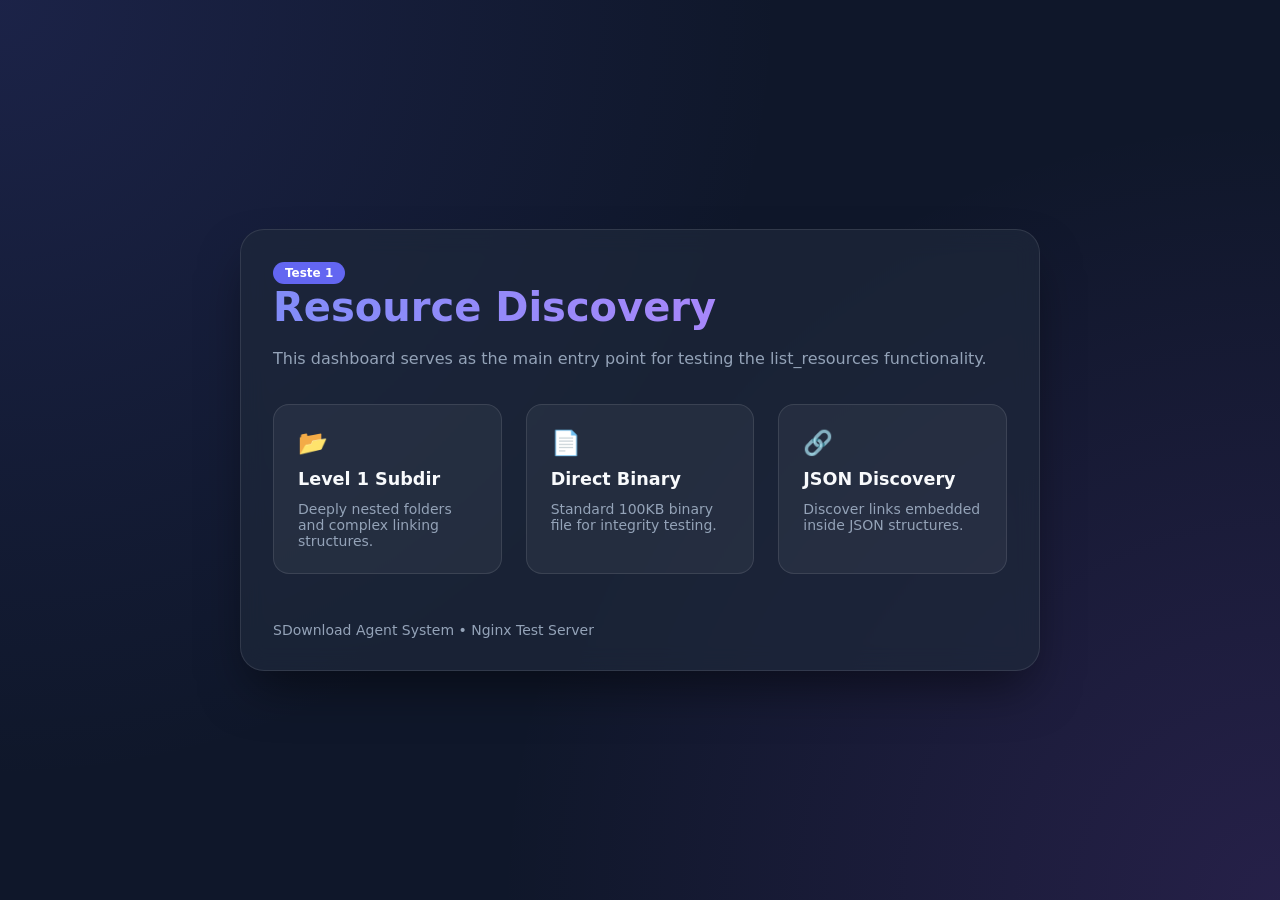
<file: tests/nginx_tests_config/www/scenarios_pages_html/teste1/index.html>
<!DOCTYPE html>
<html lang="en">
<head>
    <meta charset="UTF-8">
    <meta name="viewport" content="width=device-width, initial-scale=1.0">
    <title>SDownload | Discovery Module</title>
    <link rel="stylesheet" href="css/style.css">
</head>
<body>
    <div class="container">
        <div class="badge">Teste 1</div>
        <h1>Resource Discovery</h1>
        <p>This dashboard serves as the main entry point for testing the <code>list_resources</code> functionality.</p>
        
        <div class="resource-grid">
            <a href="level1/" class="card">
                <div class="card-icon">📂</div>
                <div class="card-title">Level 1 Subdir</div>
                <div class="card-desc">Deeply nested folders and complex linking structures.</div>
            </a>
            
            <a href="/default/file_100k.bin" class="card">
                <div class="card-icon">📄</div>
                <div class="card-title">Direct Binary</div>
                <div class="card-desc">Standard 100KB binary file for integrity testing.</div>
            </a>

            <a href="/json-data" class="card">
                <div class="card-icon">🔗</div>
                <div class="card-title">JSON Discovery</div>
                <div class="card-desc">Discover links embedded inside JSON structures.</div>
            </a>
        </div>

        <footer>
            SDownload Agent System &bull; Nginx Test Server
        </footer>
    </div>
</body>
</html>
</file>
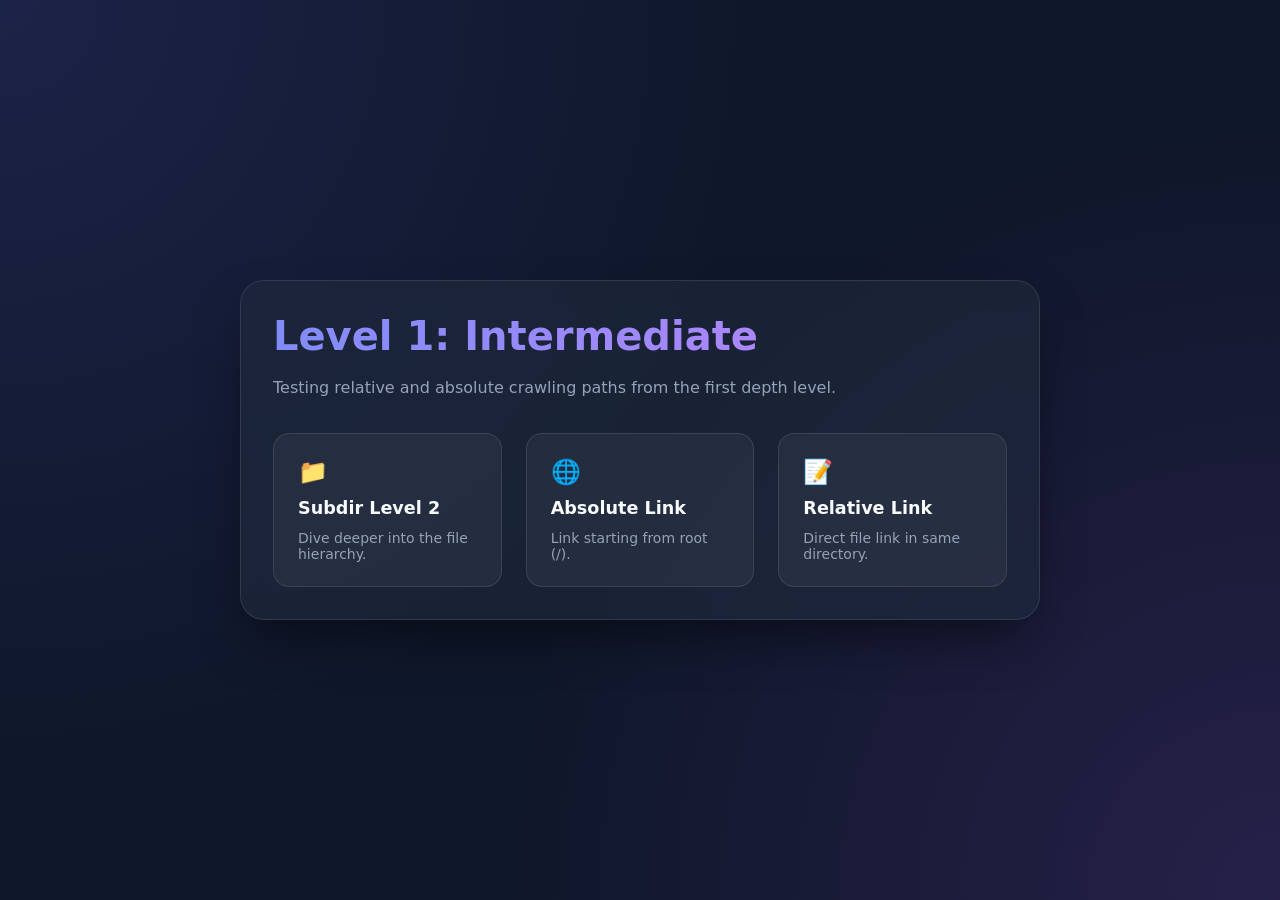
<file: tests/nginx_tests_config/www/scenarios_pages_html/teste1/level1/index.html>
<!DOCTYPE html>
<html lang="en">
<head>
    <meta charset="UTF-8">
    <title>Level 1 | SDownload</title>
    <link rel="stylesheet" href="../css/style.css">
</head>
<body>
    <div class="container">
        <h1>Level 1: Intermediate</h1>
        <p>Testing relative and absolute crawling paths from the first depth level.</p>
        
        <div class="resource-grid">
            <a href="level2/" class="card">
                <div class="card-icon">📁</div>
                <div class="card-title">Subdir Level 2</div>
                <div class="card-desc">Dive deeper into the file hierarchy.</div>
            </a>
            
            <a href="/default/file_100k.bin" class="card">
                <div class="card-icon">🌐</div>
                <div class="card-title">Absolute Link</div>
                <div class="card-desc">Link starting from root (/).</div>
            </a>

            <a href="relative_file.txt" class="card">
                <div class="card-icon">📝</div>
                <div class="card-title">Relative Link</div>
                <div class="card-desc">Direct file link in same directory.</div>
            </a>
        </div>
    </div>
</body>
</html>
</file>
<file: tests/nginx_tests_config/www/scenarios_pages_html/teste1/css/style.css>
:root {
    --primary: #6366f1;
    --primary-hover: #4f46e5;
    --bg: #0f172a;
    --card-bg: rgba(30, 41, 59, 0.7);
    --text: #f8fafc;
    --text-muted: #94a3b8;
    --border: rgba(255, 255, 255, 0.1);
    --glass: rgba(255, 255, 255, 0.05);
}

* {
    margin: 0;
    padding: 0;
    box-sizing: border-box;
    font-family: 'Inter', system-ui, -apple-system, sans-serif;
}

body {
    background-color: var(--bg);
    color: var(--text);
    min-height: 100vh;
    display: flex;
    flex-direction: column;
    align-items: center;
    justify-content: center;
    background-image: 
        radial-gradient(circle at 0% 0%, rgba(99, 102, 241, 0.15) 0%, transparent 50%),
        radial-gradient(circle at 100% 100%, rgba(168, 85, 247, 0.15) 0%, transparent 50%);
}

.container {
    width: 100%;
    max-width: 800px;
    padding: 2rem;
    background: var(--card-bg);
    backdrop-filter: blur(12px);
    border: 1px solid var(--border);
    border-radius: 24px;
    box-shadow: 0 25px 50px -12px rgba(0, 0, 0, 0.5);
    animation: fadeIn 0.8s ease-out;
}

@keyframes fadeIn {
    from { opacity: 0; transform: translateY(20px); }
    to { opacity: 1; transform: translateY(0); }
}

h1 {
    font-size: 2.5rem;
    font-weight: 800;
    margin-bottom: 1rem;
    background: linear-gradient(to right, #818cf8, #c084fc);
    -webkit-background-clip: text;
    background-clip: text;
    -webkit-text-fill-color: transparent;
}

p {
    color: var(--text-muted);
    margin-bottom: 2rem;
    line-height: 1.6;
}

.resource-grid {
    display: grid;
    grid-template-columns: repeat(auto-fill, minmax(200px, 1fr));
    gap: 1.5rem;
}

.card {
    background: var(--glass);
    border: 1px solid var(--border);
    padding: 1.5rem;
    border-radius: 16px;
    transition: all 0.3s cubic-bezier(0.4, 0, 0.2, 1);
    text-decoration: none;
    color: inherit;
    display: flex;
    flex-direction: column;
    gap: 0.75rem;
}

.card:hover {
    transform: translateY(-5px);
    background: rgba(255, 255, 255, 0.1);
    border-color: var(--primary);
    box-shadow: 0 10px 20px -5px rgba(99, 102, 241, 0.3);
}

.card-icon {
    font-size: 1.5rem;
}

.card-title {
    font-weight: 600;
    font-size: 1.1rem;
}

.card-desc {
    font-size: 0.875rem;
    color: var(--text-muted);
}

.badge {
    display: inline-block;
    padding: 0.25rem 0.75rem;
    border-radius: 9999px;
    font-size: 0.75rem;
    font-weight: 600;
    background: var(--primary);
    color: white;
    width: fit-content;
}

footer {
    margin-top: 3rem;
    font-size: 0.875rem;
    color: var(--text-muted);
}
</file>
